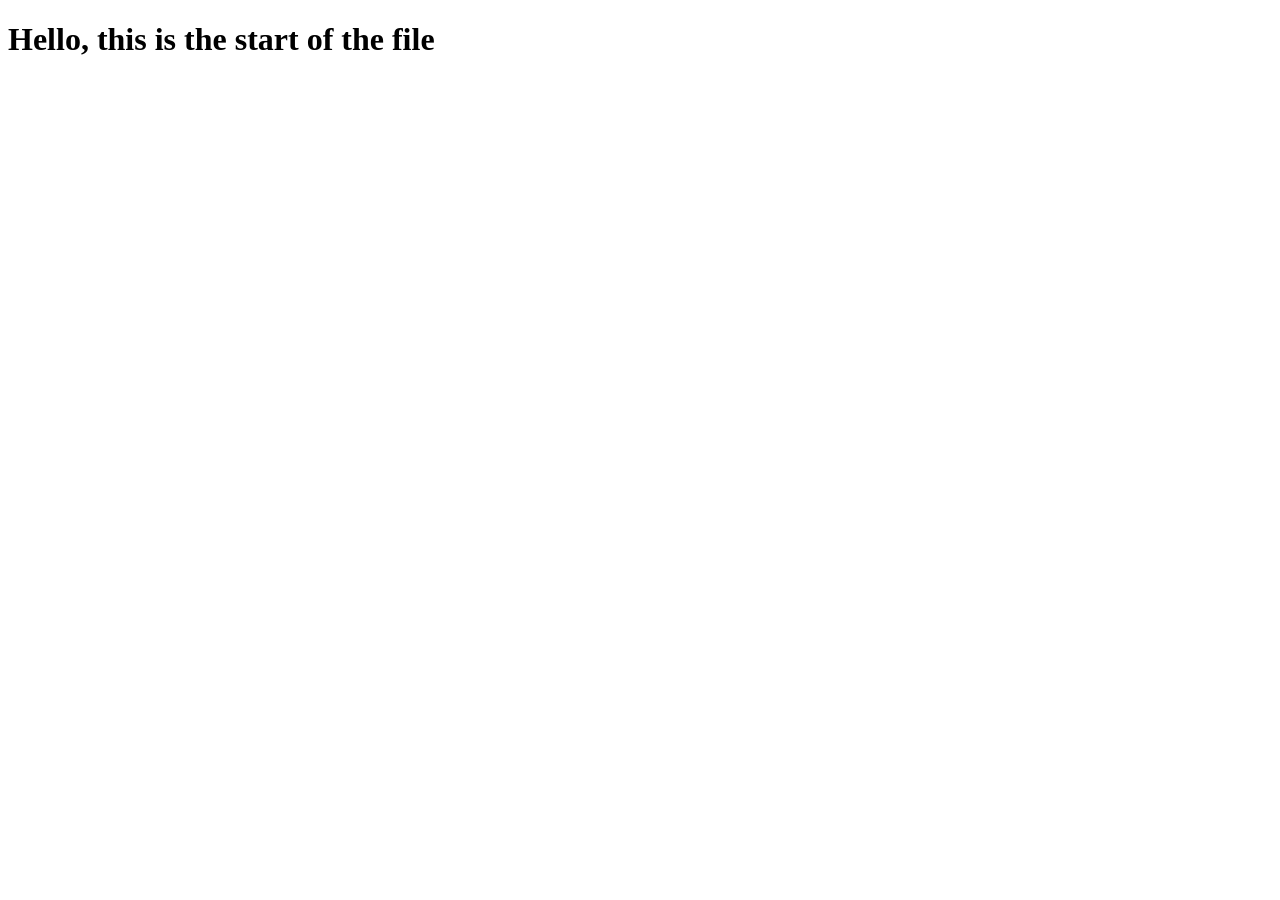
<file: index.html>
<!DOCTYPE html>
<html lang="en">
<head>
    <meta charset="UTF-8">
    <meta name="viewport" content="width=device-width, initial-scale=1.0">
    <title>Document</title>
</head>
<body>
    <h1>Hello, this is the start of the file</h1>

    <footer></footer>
</body>
</html>
</file>
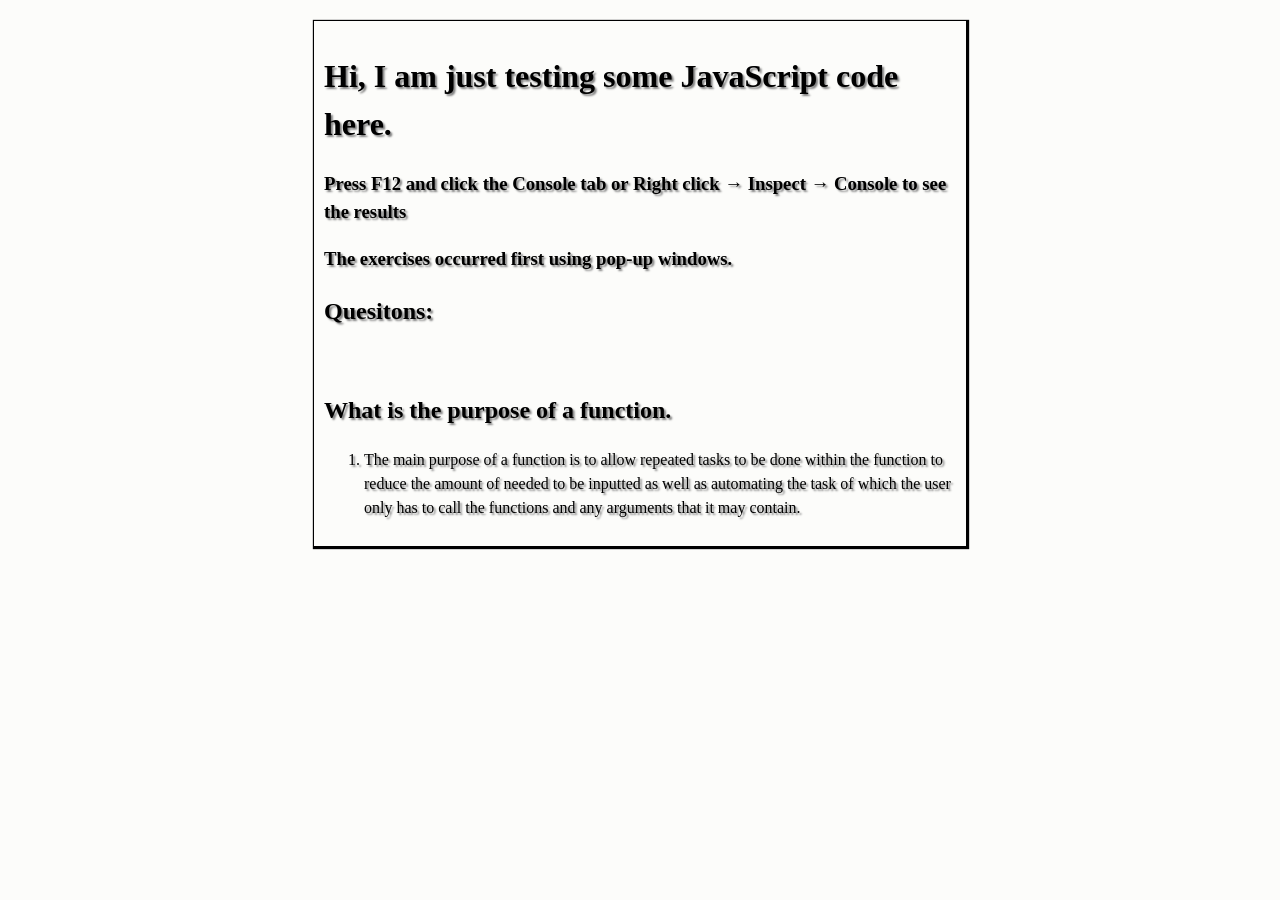
<file: avg_gas/index.html>
<!DOCTYPE html>
<html lang="en">
<head>
    <meta charset="UTF-8">
    <meta name="viewport" content="width=device-width, initial-scale=1.0">
    <link rel="stylesheet" type="text/css" href="style.css">
    <script src="gas_avg.js"></script>
    <title>Adventure Character Creator</title>
</head>
<body>
    
    <div class="container">
    <h1>Hi, I am just testing some JavaScript code here.</h1>
    <h3>Press F12 and click the Console tab or Right click → Inspect → Console to see the results</h3>
        <section>
            <h3> The exercises occurred first using pop-up windows.</h3>
        </section> 
        <h2>Quesitons:</h2> 
        <br>
        <h2>What is the purpose of a function.</h2>
        <ol>
            <li>The main purpose of a function is to allow repeated tasks to be done within the function to reduce the amount of
                needed to be inputted as well as automating the task of which the user only has to call the functions and any arguments that it may contain.
            </li>
        </ol>
    </div>

</body>
</html>
</file>
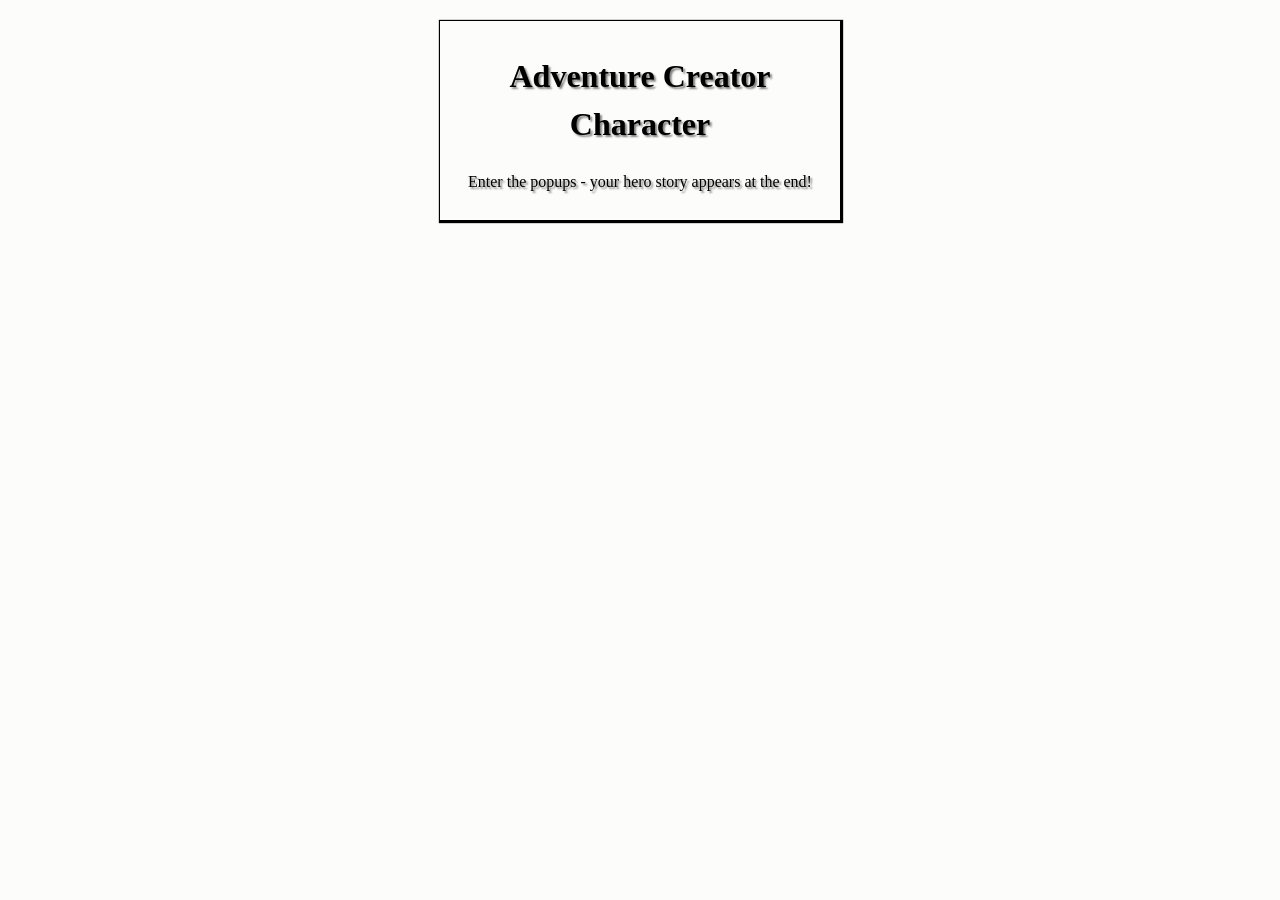
<file: character/index.html>
<!DOCTYPE html>
<html lang="en">
<head>
    <meta charset="UTF-8">
    <meta name="viewport" content="width=device-width, initial-scale=1.0">
    <link rel="stylesheet" type="text/css" href="style.css">
    <!--<script src="character.js"></script>-->
    <title>Adventure Character Creator</title>
</head>
<body>
    
    <div class="container">

            <h1>Adventure Creator Character</h1>

            <p>Enter the popups - your hero story appears at the end!</p>

    </div>

</body>
</html>
</file>
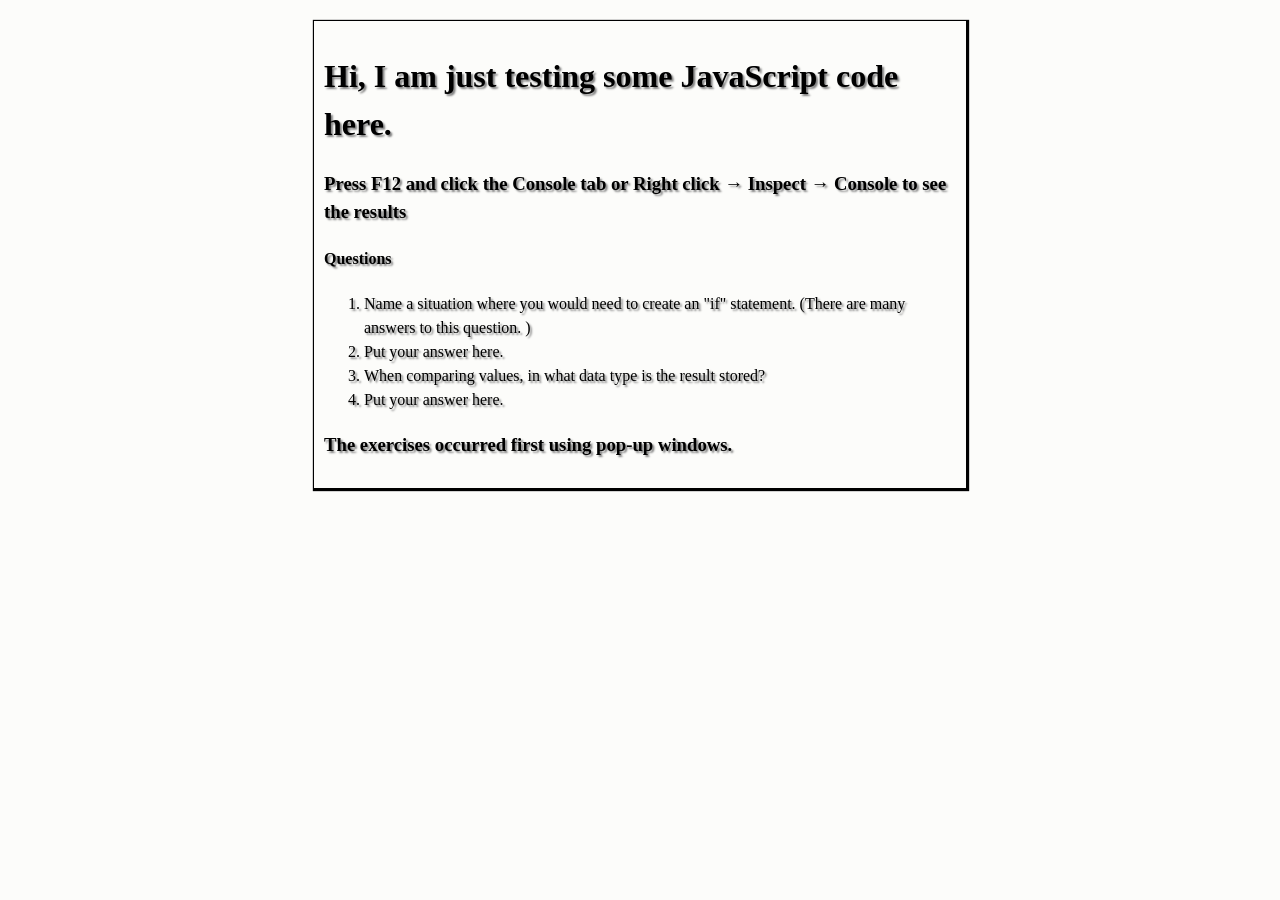
<file: quiz/index.html>
<!DOCTYPE html>
<html lang="en">
<head>
    <meta charset="UTF-8">
    <meta name="viewport" content="width=device-width, initial-scale=1.0">
    <link rel="stylesheet" type="text/css" href="style.css">
    <script src="quiz.js"></script>
    <title>Adventure Character Creator</title>
</head>
<body>
    
    <div class="container">
    <h1>Hi, I am just testing some JavaScript code here.</h1>
    <h3>Press F12 and click the Console tab or Right click → Inspect → Console to see the results</h3>
       <h4> Questions</h4>
        <section>
            <ol>
                <li>Name a situation where you would need to create an "if" statement. (There are many answers to this question. )</li>              
                <li>Put your answer here.  </li>
                <li>When comparing values,  in what data type is the result stored?</li>        
                <li>Put your answer here.</li>
            </ol>
        </section>
        <section>
            <h3> The exercises occurred first using pop-up windows.</h3>
        </section> 
    </div>

</body>
</html>
</file>
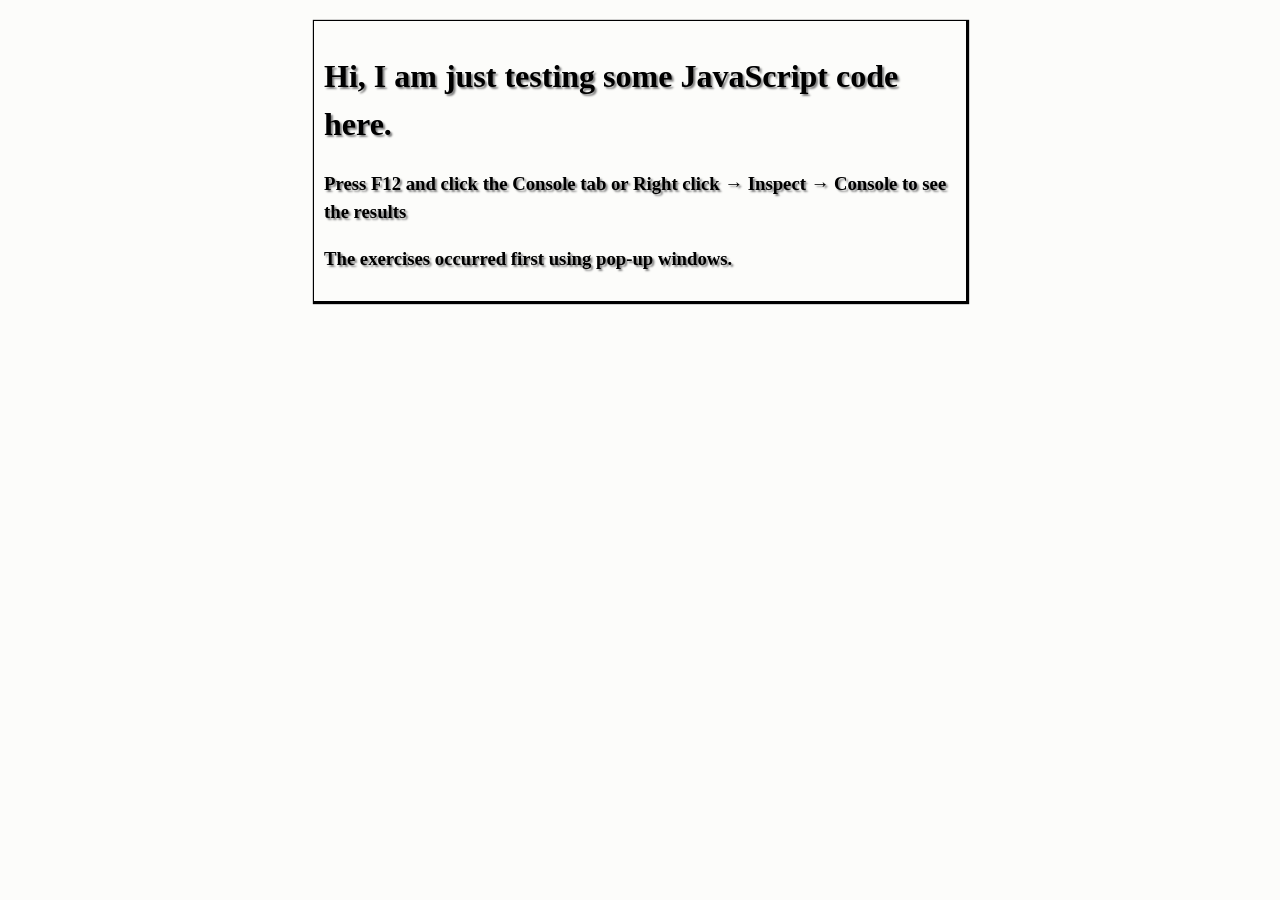
<file: switch/index.html>
<!DOCTYPE html>
<html lang="en">
<head>
    <meta charset="UTF-8">
    <meta name="viewport" content="width=device-width, initial-scale=1.0">
    <link rel="stylesheet" type="text/css" href="style.css">
    <script src="switch.js"></script>
    <title>Adventure Character Creator</title>
</head>
<body>
    
    <div class="container">
    <h1>Hi, I am just testing some JavaScript code here.</h1>
    <h3>Press F12 and click the Console tab or Right click → Inspect → Console to see the results</h3>
        <section>
            <h3> The exercises occurred first using pop-up windows.</h3>
        </section> 
    </div>

</body>
</html>
</file>
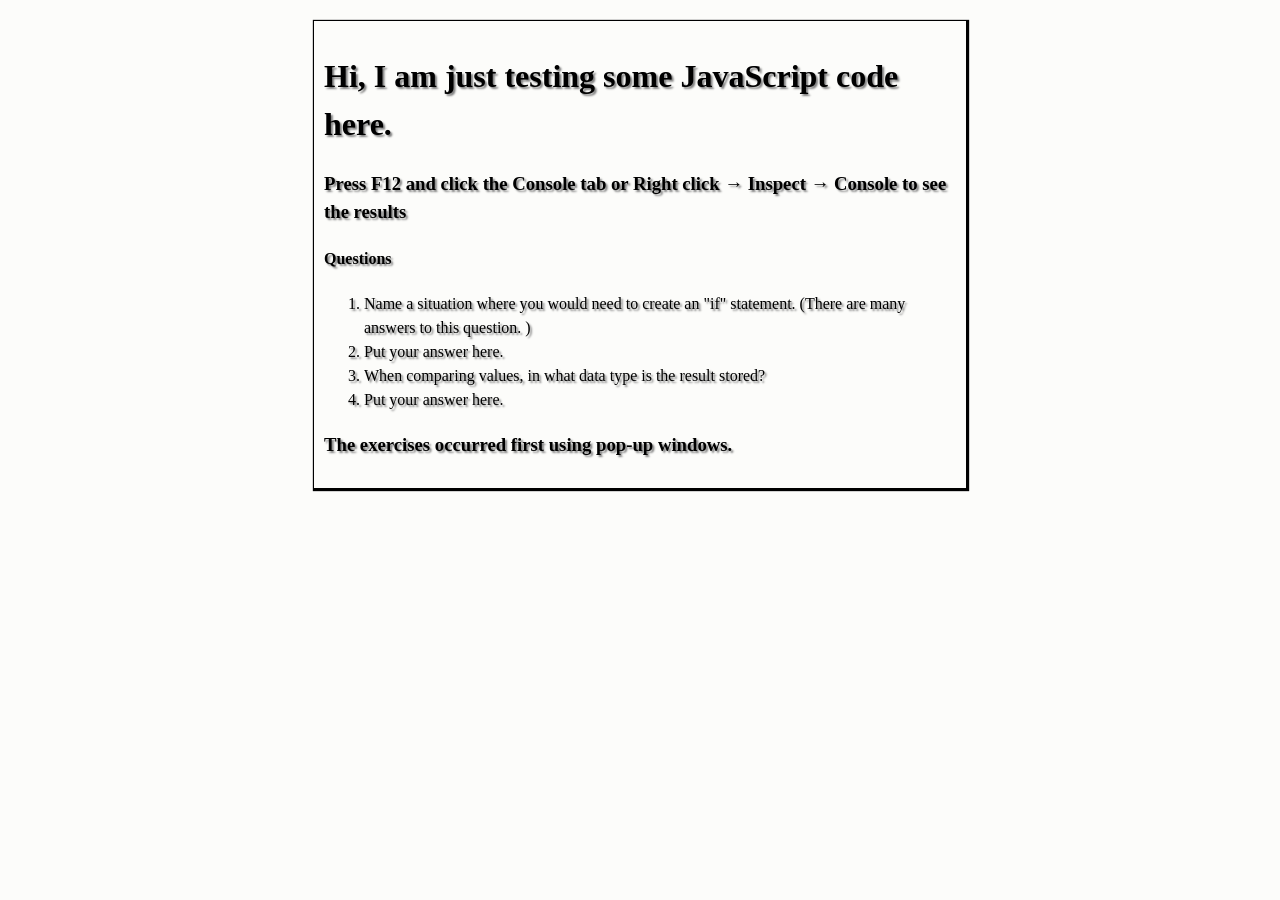
<file: wages/index.html>
<!DOCTYPE html>
<html lang="en">
<head>
    <meta charset="UTF-8">
    <meta name="viewport" content="width=device-width, initial-scale=1.0">
    <link rel="stylesheet" type="text/css" href="style.css">
    <script src="wages.js"></script>
    <title>Adventure Character Creator</title>
</head>
<body>
    
    <div class="container">
    <h1>Hi, I am just testing some JavaScript code here.</h1>
    <h3>Press F12 and click the Console tab or Right click → Inspect → Console to see the results</h3>
       <h4> Questions</h4>
        <section>
            <ol>
                <li>Name a situation where you would need to create an "if" statement. (There are many answers to this question. )</li>              
                <li>Put your answer here.  </li>
                <li>When comparing values,  in what data type is the result stored?</li>        
                <li>Put your answer here.</li>
            </ol>
        </section>
        <section>
            <h3> The exercises occurred first using pop-up windows.</h3>
        </section> 
    </div>

</body>
</html>
</file>
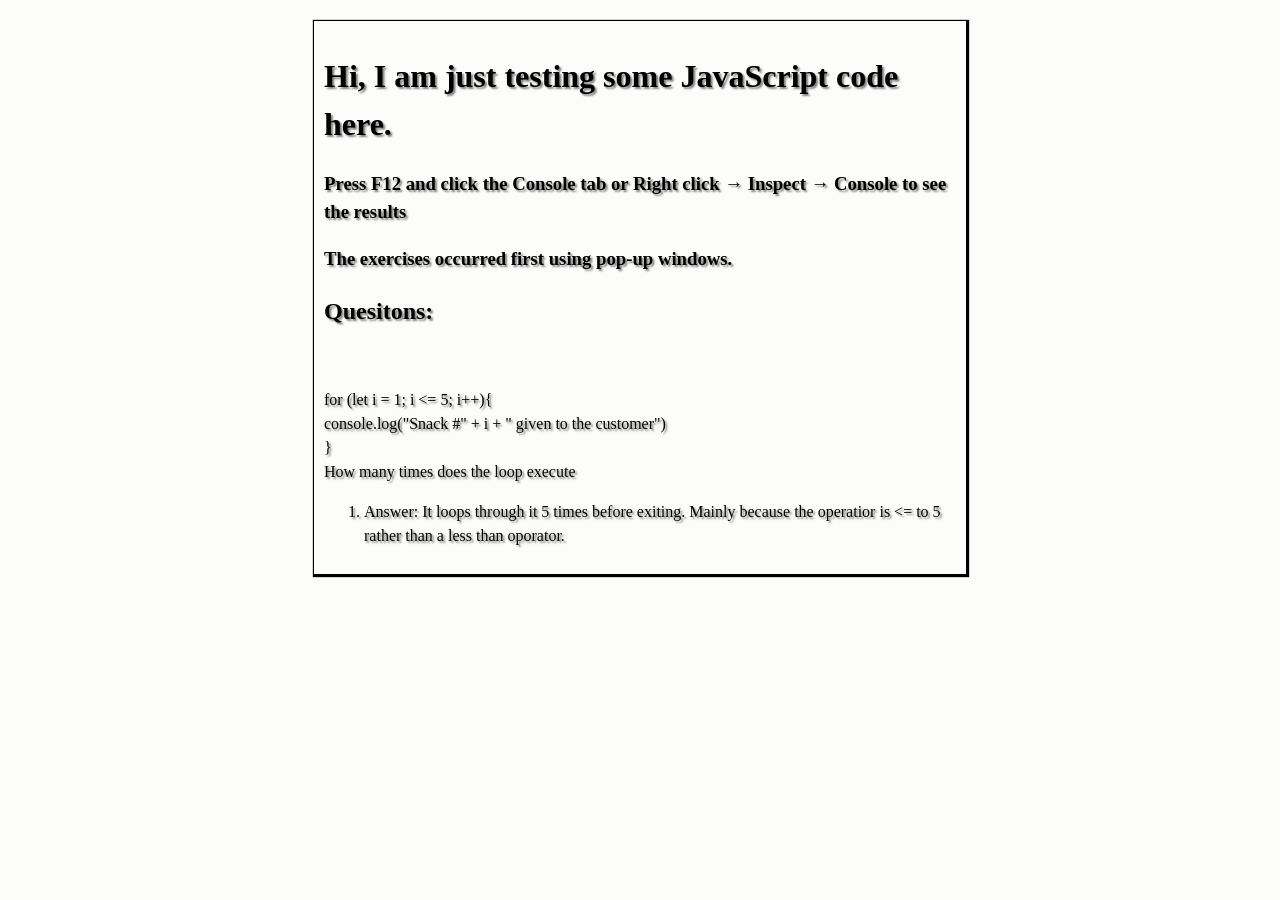
<file: loops/loops.html>
<!DOCTYPE html>
<html lang="en">
<head>
    <meta charset="UTF-8">
    <meta name="viewport" content="width=device-width, initial-scale=1.0">
    <link rel="stylesheet" type="text/css" href="style.css">
    <script src="loops.js"></script>
    <title>Adventure Character Creator</title>
</head>
<body>
    
    <div class="container">
    <h1>Hi, I am just testing some JavaScript code here.</h1>
    <h3>Press F12 and click the Console tab or Right click → Inspect → Console to see the results</h3>
        <section>
            <h3> The exercises occurred first using pop-up windows.</h3>
        </section> 
        <h2>Quesitons:</h2> 
        <br>
        <p>for (let i = 1; i <= 5; i++){ <br>
            console.log("Snack #" + i + " given to the customer") <br>
        }
            <br>
        How many times does the loop execute
        </p>
        <ol>
            <li>Answer: It loops through it 5 times before exiting. Mainly because the operatior is <= to 5 rather than a less than oporator.</li>
        </ol>
    </div>

</body>
</html>
</file>
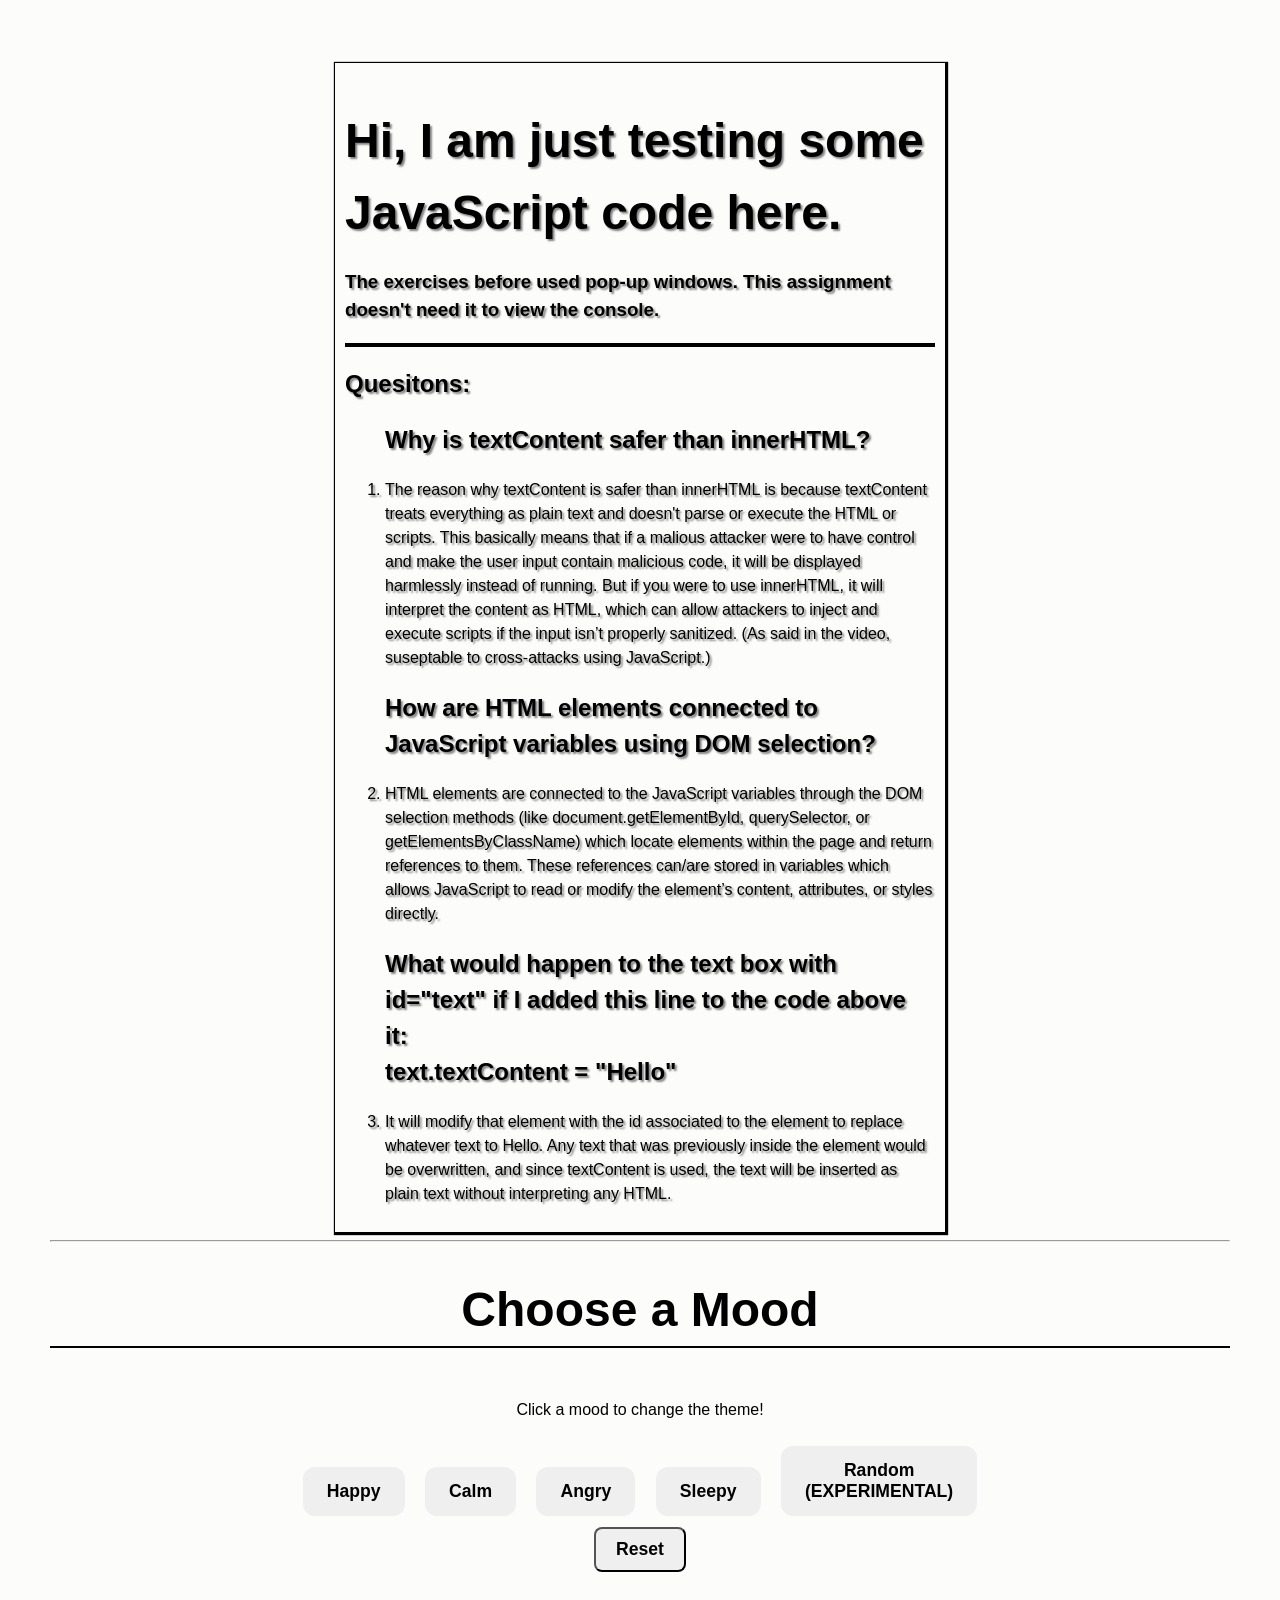
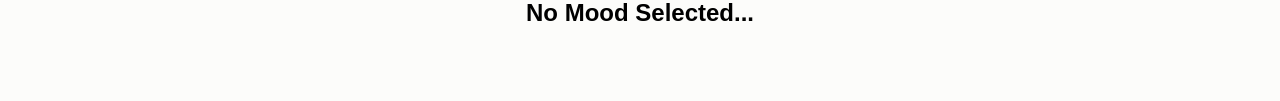
<file: mood_changer/moodswitcher.html>
<!DOCTYPE html>
<html lang="en">
<head>
    <meta charset="UTF-8">
    <meta name="viewport" content="width=device-width, initial-scale=1.0">
    <link rel="stylesheet" type="text/css" href="moods.css">
    <script src="moods.js" defer></script>
    <title>Adventure Character Creator</title>
</head>
<body>
    
    <div class="container">
        
    <h1>Hi, I am just testing some JavaScript code here.</h1>

        <section>

            <h3> The exercises before used pop-up windows. This assignment doesn't need it to view the console.</h3>

        </section>

        <h2>Quesitons:</h2> 

        <ol>

            <h2>Why is textContent safer than innerHTML?</h2>

            <li>
                The reason why textContent is safer than innerHTML is because textContent treats everything as plain text and doesn't parse or execute the HTML or scripts.
                This basically means that if a malious attacker were to have control and make the user input contain malicious code, it will be displayed harmlessly instead of running. 
                But if you were to use innerHTML, it will interpret the content as HTML, which can allow attackers to inject and execute scripts if the input isn’t properly sanitized.
                (As said in the video, suseptable to cross-attacks using JavaScript.)
            </li>

            <h2>
                How are HTML elements connected to JavaScript variables using DOM selection?
            </h2>

            <li>
                HTML elements are connected to the JavaScript variables through the DOM selection methods (like document.getElementById, querySelector, or getElementsByClassName) which locate elements 
                within the page and return references to them. These references can/are stored in variables which allows JavaScript to read or modify the element’s content, attributes, or styles directly.
            </li>

            <h2>
                What would happen to the text box with id="text" if I added this line to the code above it: <br> text.textContent = "Hello"
            </h2>

            <li>
                It will modify that element with the id associated to the element to replace whatever text to Hello. Any text that was previously inside the element would be overwritten, and since textContent
                is used, the text will be inserted as plain text without interpreting any HTML.
            </li>

        </ol>

    </div>

    <hr>

    <center>

        <h1 class="hline">
            Choose a Mood
        </h1>

    </center>

    <br>

    <p>
        Click a mood to change the theme!
    </p>

    <!--I do want to point out that this is malpractice to use multiple IDs in a single HTML, these are usually reserved for the HTML doc itself. Only one ID can be present at a time.-->
    <button id="happyBtn" class="mood-btn">Happy</button>

    <button id="calmBtn" class="mood-btn">Calm</button>

    <button id="angryBtn" class="mood-btn">Angry</button>

    <button id="sleepyBtn" class="mood-btn">Sleepy</button>

    <button id="randomBtn" class="mood-btn tweak">Random <br>(EXPERIMENTAL)</button>

    <br>

    <button id="resetBtn" class="reset-btn">Reset</button>

    <h2 id="moodDisplay"><b>No Mood Selected...</b></h2>

</body>
</html>
</file>
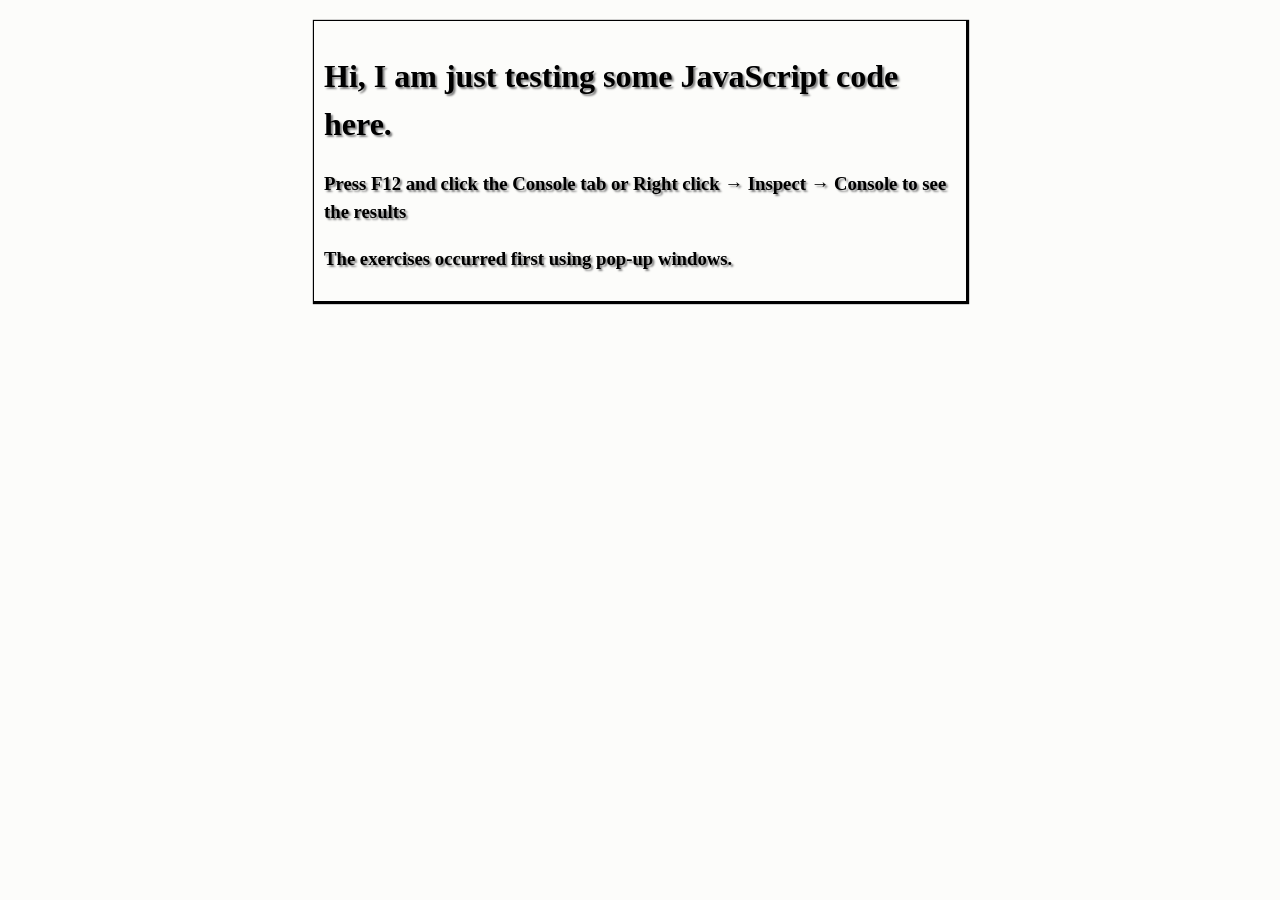
<file: password/password.html>
<!DOCTYPE html>
<html lang="en">
<head>
    <meta charset="UTF-8">
    <meta name="viewport" content="width=device-width, initial-scale=1.0">
    <link rel="stylesheet" type="text/css" href="style.css">
    <script src="password.js"></script>
    <title>Adventure Character Creator</title>
</head>
<body>
    
    <div class="container">
    <h1>Hi, I am just testing some JavaScript code here.</h1>
    <h3>Press F12 and click the Console tab or Right click → Inspect → Console to see the results</h3>
        <section>
            <h3> The exercises occurred first using pop-up windows.</h3>
        </section> 
    </div>

</body>
</html>
</file>
<file: avg_gas/style.css>
@charset "UTF-8";
/* CSS Document */

/*---------------------------------------------------------------------------------------------
 *  Copyright (c) Bluedragon1942. All rights reserved.
 *  Licensed under the MIT License. See License.txt in the project root for license information.
 *--------------------------------------------------------------------------------------------*/

 /* From here on out this will be my css file used to do the assignments. Modifications and adaptions will take place
 for the specification of the assignment will be presented below.  */

/* Imported from google fonts*/
@font-face {

	font-family: 'QuicksandBook';
	src: url('../../../../fonts/Quicksand_Book-webfont.eot');
	src: url('../../../../fonts/Quicksand_Book-webfont.eot?#iefix') format('embedded-opentype'),
url('../../../../fonts/Quicksand_Book-webfont.woff') format('woff'),
url('../../../../fonts/Quicksand_Book-webfont.ttf') format('truetype'),
url('../../../../fonts/Quicksand_Book-webfont.svg#QuicksandBook') format('svg');
	font-weight: normal;
	font-style: normal;

}

html {

	line-height: 1.5;
	background-color: #fcfcfa;
	padding-top: 1%;
	
}

.container {

    text-align: left;
    margin: auto;
    width: 50%;
    padding: 10px;
    text-shadow: 2px 2px 2px grey;
    box-shadow: 1px 1px 1px 2px black;
}
</file>
<file: character/style.css>
@charset "UTF-8";
/* CSS Document */

/*---------------------------------------------------------------------------------------------
 *  Copyright (c) Bluedragon1942. All rights reserved.
 *  Licensed under the MIT License. See License.txt in the project root for license information.
 *--------------------------------------------------------------------------------------------*/

 /* From here on out this will be my css file used to do the assignments. Modifications and adaptions will take place
 for the specification of the assignment.  */

/* Imported from google fonts*/
@font-face {

	font-family: 'QuicksandBook';
	src: url('../../../../fonts/Quicksand_Book-webfont.eot');
	src: url('../../../../fonts/Quicksand_Book-webfont.eot?#iefix') format('embedded-opentype'),
url('../../../../fonts/Quicksand_Book-webfont.woff') format('woff'),
url('../../../../fonts/Quicksand_Book-webfont.ttf') format('truetype'),
url('../../../../fonts/Quicksand_Book-webfont.svg#QuicksandBook') format('svg');
	font-weight: normal;
	font-style: normal;

}

html {

	line-height: 1.5;
	background-color: #fcfcfa;
	padding-top: 1%;
	
}

.container {

    text-align: center;
    margin: auto;
    width: 30%;
    padding: 10px;
    text-shadow: 2px 2px 2px grey;
    box-shadow: 1px 1px 1px 2px black;
}
</file>
<file: quiz/style.css>
@charset "UTF-8";
/* CSS Document */

/*---------------------------------------------------------------------------------------------
 *  Copyright (c) Bluedragon1942. All rights reserved.
 *  Licensed under the MIT License. See License.txt in the project root for license information.
 *--------------------------------------------------------------------------------------------*/

 /* From here on out this will be my css file used to do the assignments. Modifications and adaptions will take place
 for the specification of the assignment will be presented below.  */

/* Imported from google fonts*/
@font-face {

	font-family: 'QuicksandBook';
	src: url('../../../../fonts/Quicksand_Book-webfont.eot');
	src: url('../../../../fonts/Quicksand_Book-webfont.eot?#iefix') format('embedded-opentype'),
url('../../../../fonts/Quicksand_Book-webfont.woff') format('woff'),
url('../../../../fonts/Quicksand_Book-webfont.ttf') format('truetype'),
url('../../../../fonts/Quicksand_Book-webfont.svg#QuicksandBook') format('svg');
	font-weight: normal;
	font-style: normal;

}

html {

	line-height: 1.5;
	background-color: #fcfcfa;
	padding-top: 1%;
	
}

.container {

    text-align: left;
    margin: auto;
    width: 50%;
    padding: 10px;
    text-shadow: 2px 2px 2px grey;
    box-shadow: 1px 1px 1px 2px black;
}
</file>
<file: switch/style.css>
@charset "UTF-8";
/* CSS Document */

/*---------------------------------------------------------------------------------------------
 *  Copyright (c) Bluedragon1942. All rights reserved.
 *  Licensed under the MIT License. See License.txt in the project root for license information.
 *--------------------------------------------------------------------------------------------*/

 /* From here on out this will be my css file used to do the assignments. Modifications and adaptions will take place
 for the specification of the assignment will be presented below.  */

/* Imported from google fonts*/
@font-face {

	font-family: 'QuicksandBook';
	src: url('../../../../fonts/Quicksand_Book-webfont.eot');
	src: url('../../../../fonts/Quicksand_Book-webfont.eot?#iefix') format('embedded-opentype'),
url('../../../../fonts/Quicksand_Book-webfont.woff') format('woff'),
url('../../../../fonts/Quicksand_Book-webfont.ttf') format('truetype'),
url('../../../../fonts/Quicksand_Book-webfont.svg#QuicksandBook') format('svg');
	font-weight: normal;
	font-style: normal;

}

html {

	line-height: 1.5;
	background-color: #fcfcfa;
	padding-top: 1%;
	
}

.container {

    text-align: left;
    margin: auto;
    width: 50%;
    padding: 10px;
    text-shadow: 2px 2px 2px grey;
    box-shadow: 1px 1px 1px 2px black;
}
</file>
<file: wages/style.css>
@charset "UTF-8";
/* CSS Document */

/*---------------------------------------------------------------------------------------------
 *  Copyright (c) Bluedragon1942. All rights reserved.
 *  Licensed under the MIT License. See License.txt in the project root for license information.
 *--------------------------------------------------------------------------------------------*/

 /* From here on out this will be my css file used to do the assignments. Modifications and adaptions will take place
 for the specification of the assignment will be presented below.  */

/* Imported from google fonts*/
@font-face {

	font-family: 'QuicksandBook';
	src: url('../../../../fonts/Quicksand_Book-webfont.eot');
	src: url('../../../../fonts/Quicksand_Book-webfont.eot?#iefix') format('embedded-opentype'),
url('../../../../fonts/Quicksand_Book-webfont.woff') format('woff'),
url('../../../../fonts/Quicksand_Book-webfont.ttf') format('truetype'),
url('../../../../fonts/Quicksand_Book-webfont.svg#QuicksandBook') format('svg');
	font-weight: normal;
	font-style: normal;

}

html {

	line-height: 1.5;
	background-color: #fcfcfa;
	padding-top: 1%;
	
}

.container {

    text-align: left;
    margin: auto;
    width: 50%;
    padding: 10px;
    text-shadow: 2px 2px 2px grey;
    box-shadow: 1px 1px 1px 2px black;
}
</file>
<file: loops/style.css>
@charset "UTF-8";
/* CSS Document */

/*---------------------------------------------------------------------------------------------
 *  Copyright (c) Bluedragon1942. All rights reserved.
 *  Licensed under the MIT License. See License.txt in the project root for license information.
 *--------------------------------------------------------------------------------------------*/

 /* From here on out this will be my css file used to do the assignments. Modifications and adaptions will take place
 for the specification of the assignment will be presented below.  */

/* Imported from google fonts*/
@font-face {

	font-family: 'QuicksandBook';
	src: url('../../../../fonts/Quicksand_Book-webfont.eot');
	src: url('../../../../fonts/Quicksand_Book-webfont.eot?#iefix') format('embedded-opentype'),
url('../../../../fonts/Quicksand_Book-webfont.woff') format('woff'),
url('../../../../fonts/Quicksand_Book-webfont.ttf') format('truetype'),
url('../../../../fonts/Quicksand_Book-webfont.svg#QuicksandBook') format('svg');
	font-weight: normal;
	font-style: normal;

}

html {

	line-height: 1.5;
	background-color: #fcfcfa;
	padding-top: 1%;
	
}

.container {

    text-align: left;
    margin: auto;
    width: 50%;
    padding: 10px;
    text-shadow: 2px 2px 2px grey;
    box-shadow: 1px 1px 1px 2px black;
}
</file>
<file: mood_changer/moods.css>
/* CSS for Project 7 -- Mood Switcher Project */
      
   /* Imported from google fonts*/
@font-face {

	font-family: 'QuicksandBook';
	src: url('../../../../fonts/Quicksand_Book-webfont.eot');
	src: url('../../../../fonts/Quicksand_Book-webfont.eot?#iefix') format('embedded-opentype'),
url('../../../../fonts/Quicksand_Book-webfont.woff') format('woff'),
url('../../../../fonts/Quicksand_Book-webfont.ttf') format('truetype'),
url('../../../../fonts/Quicksand_Book-webfont.svg#QuicksandBook') format('svg');
	font-weight: normal;
	font-style: normal;

}

html {

	line-height: 1.5;
	background-color: #fcfcfa;
	padding-top: 1%;
	
}

.container {

    text-align: left;
    margin: auto;
    width: 50%;
    padding: 10px;
    text-shadow: 2px 2px 2px grey;
    box-shadow: 1px 1px 1px 2px black;
}
   
body {
  font-family: Arial, sans-serif;
  text-align: center;
  padding: 50px;
  transition: all 0.6s ease;
  min-height: 100vh;
  margin: 0;
}

h1 {
  font-size: 3rem;
  margin-bottom: 10px;
}

.hline {
  border-bottom: 2px solid black;
  border-bottom-width: 10%;
}

.mood-btn {
  padding: 14px 24px;
  margin: 8px;
  font-size: 1.1rem;
  font-weight: bold;
  cursor: pointer;
  border: none;
  border-radius: 12px;
}

.tweak button{
  padding: 10px;;
}

.reset-btn {
  padding: 10px 20px;
  margin: 3px;
  font-size: 1.1rem;
  font-weight: bold;
  cursor: pointer;
  border-radius: 8px;
}

#quote {
  margin-top: 40px;
  font-size: 1.8rem;
  font-weight: bold;
}
    
section{
   border-bottom: 4px solid #000;;
}
</file>
<file: password/style.css>
@charset "UTF-8";
/* CSS Document */

/*---------------------------------------------------------------------------------------------
 *  Copyright (c) Bluedragon1942. All rights reserved.
 *  Licensed under the MIT License. See License.txt in the project root for license information.
 *--------------------------------------------------------------------------------------------*/

 /* From here on out this will be my css file used to do the assignments. Modifications and adaptions will take place
 for the specification of the assignment will be presented below.  */

/* Imported from google fonts*/
@font-face {

	font-family: 'QuicksandBook';
	src: url('../../../../fonts/Quicksand_Book-webfont.eot');
	src: url('../../../../fonts/Quicksand_Book-webfont.eot?#iefix') format('embedded-opentype'),
url('../../../../fonts/Quicksand_Book-webfont.woff') format('woff'),
url('../../../../fonts/Quicksand_Book-webfont.ttf') format('truetype'),
url('../../../../fonts/Quicksand_Book-webfont.svg#QuicksandBook') format('svg');
	font-weight: normal;
	font-style: normal;

}

html {

	line-height: 1.5;
	background-color: #fcfcfa;
	padding-top: 1%;
	
}

.container {

    text-align: left;
    margin: auto;
    width: 50%;
    padding: 10px;
    text-shadow: 2px 2px 2px grey;
    box-shadow: 1px 1px 1px 2px black;
}
</file>
